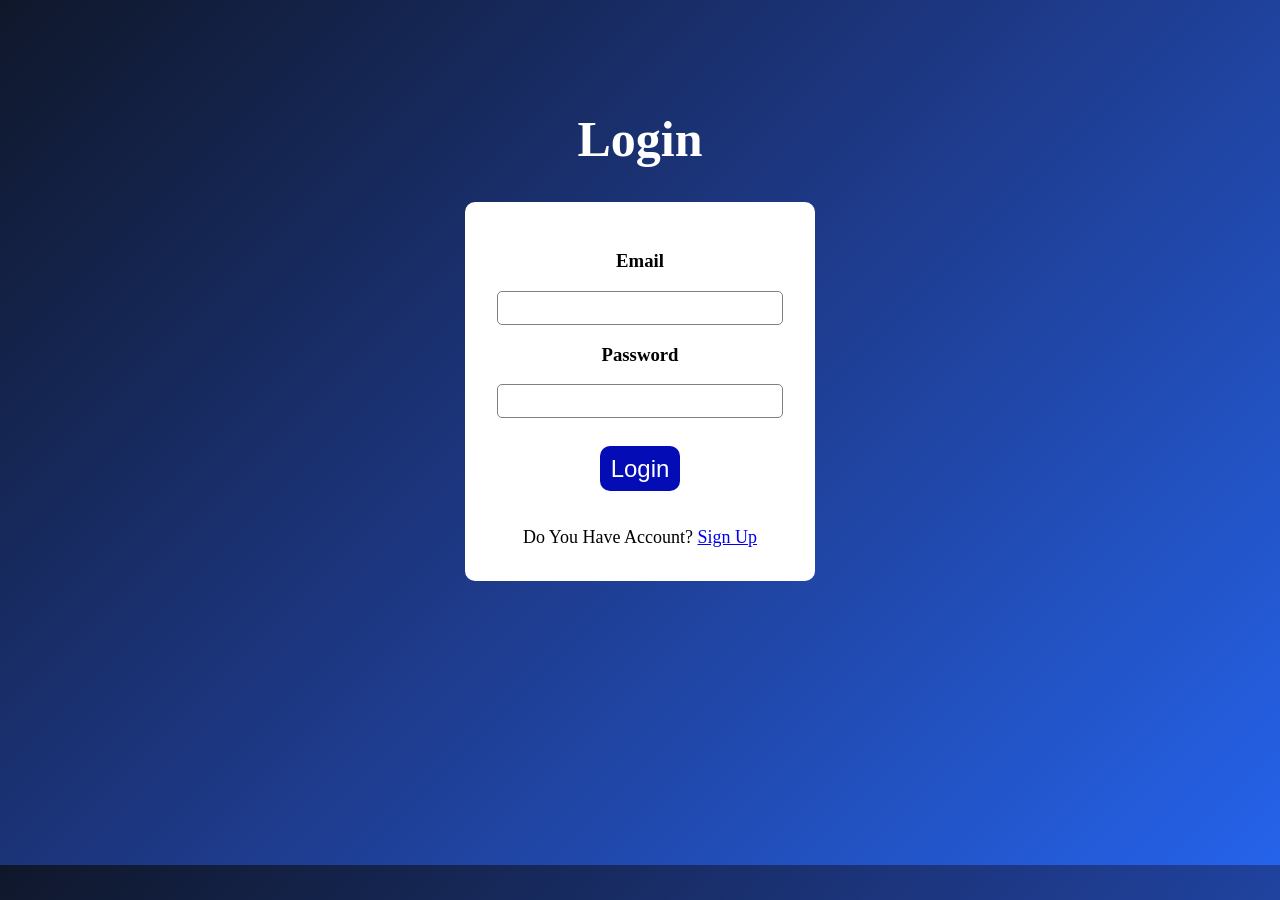
<file: index.html>
<!-- <!DOCTYPE html>
<html lang="en">

<head>
    <meta charset="UTF-8">
    <meta name="viewport" content="width=device-width, initial-scale=1.0">
    <title>Dashboard</title>
    <link rel="stylesheet" href="style.css">
</head>

<body>

  
    <button class="menu-btn" onclick="toggleSidebar()">☰</button>

   
    <div id="sidebar" class="sidebar">
        <h2>Dashboard</h2>



        <button class="logout-btn" onclick="logout()">Logout</button>
    </div>


    <div class="main-content">
        <h1 class="content">
            Welcome
            <b id="userEmail"></b>

        </h1>

        <h3 class="content">
            Hi
            <b id="userName"></b>
        </h3>
    </div>

    <script src="script.js"></script>


</body>

</html> -->

<!DOCTYPE html>
<html lang="en">

<head>
    <meta charset="UTF-8">
    <meta name="viewport" content="width=device-width, initial-scale=1.0">
    <title>Dashboard</title>
    <link rel="stylesheet" href="style.css">
</head>

<body>

    <!-- Menu Button -->
    <button class="menu-btn" onclick="toggleSidebar()">☰</button>

    <!-- Sidebar -->
    <aside id="sidebar" class="sidebar">
        <div>
            <h2>Dashboard</h2>
        </div>

        <button class="logout-btn" onclick="logout()">
            Logout
        </button>
    </aside>

    <!-- Overlay -->
    <div id="overlay" class="overlay" onclick="toggleSidebar()"></div>

    <!-- Main Content -->
    <main class="main-content">

        <div class="welcome-card">
            <h1>
                Welcome 👋
            </h1>

            <p class="email">
                <b id="userEmail"></b>
            </p>

            <h3>
                Hi, <b id="userName"></b> 🚀
            </h3>

            <p class="subtitle">
                Glad to see you back on your dashboard.
            </p>
        </div>

    </main>

    <script src="script.js"></script>

</body>

</html>
</file>
<file: style.css>
* {
    margin: 0;
    padding: 0;
    box-sizing: border-box;
}

body {
    min-height: 100vh;
    font-family: "Segoe UI", sans-serif;
    overflow-x: hidden;

    background: linear-gradient(
        135deg,
        #0f172a,
        #1e3a8a,
        #2563eb
    );

    color: white;
}

/* ===== Menu Button ===== */

.menu-btn {
    position: fixed;
    top: 20px;
    left: 20px;

    width: 50px;
    height: 50px;

    border: none;
    border-radius: 12px;

    background: rgba(255,255,255,0.15);
    backdrop-filter: blur(12px);

    color: white;
    font-size: 24px;
    cursor: pointer;

    z-index: 1100;

    transition: .3s ease;
}

.menu-btn:hover {
    transform: scale(1.08);
}

/* ===== Sidebar ===== */

.sidebar {
    position: fixed;
    top: 0;
    left: -280px;

    width: 280px;
    height: 100vh;

    background: rgba(15,23,42,.95);
    backdrop-filter: blur(20px);

    padding: 30px;

    display: flex;
    flex-direction: column;
    justify-content: space-between;

    transition: .4s ease;
    z-index: 1200;
}

.sidebar.active {
    left: 0;
}

.sidebar h2 {
    margin-top: 60px;
    font-size: 2rem;
    color: #60a5fa;
}

/* ===== Overlay ===== */

.overlay {
    position: fixed;
    inset: 0;

    background: rgba(0,0,0,.4);

    opacity: 0;
    visibility: hidden;

    transition: .3s;
    z-index: 1000;
}

.overlay.active {
    opacity: 1;
    visibility: visible;
}

/* ===== Logout ===== */

.logout-btn {
    width: 100%;
    padding: 14px;

    border: none;
    border-radius: 12px;

    background: #ef4444;
    color: white;

    font-size: 16px;
    font-weight: 600;

    cursor: pointer;
    transition: .3s;
}

.logout-btn:hover {
    background: #dc2626;
    transform: translateY(-2px);
}

/* ===== Main Content ===== */

.main-content {
    min-height: 100vh;

    display: flex;
    justify-content: center;
    align-items: center;

    padding: 20px;
}

/* ===== Welcome Card ===== */

.welcome-card {
    width: 100%;
    max-width: 700px;

    padding: 50px 35px;

    border-radius: 24px;

    background: rgba(255,255,255,0.12);
    backdrop-filter: blur(20px);

    border: 1px solid rgba(255,255,255,0.2);

    text-align: center;

    box-shadow: 0 20px 50px rgba(0,0,0,.25);
}

.welcome-card h1 {
    font-size: 3rem;
    margin-bottom: 15px;
}

.email {
    font-size: 1.1rem;
    margin-bottom: 20px;
    word-break: break-word;
}

.welcome-card h3 {
    font-size: 1.8rem;
    margin-bottom: 12px;
}

.subtitle {
    opacity: .85;
    font-size: 1rem;
}

/* ===== User Data ===== */

#userEmail,
#userName {
    color: #93c5fd;
}

/* ===== Tablet ===== */

@media (max-width: 768px) {

    .welcome-card {
        padding: 40px 25px;
    }

    .welcome-card h1 {
        font-size: 2.3rem;
    }

    .welcome-card h3 {
        font-size: 1.5rem;
    }

    .sidebar {
        width: 240px;
        left: -240px;
    }
}

/* ===== Mobile ===== */

@media (max-width: 480px) {

    .menu-btn {
        width: 45px;
        height: 45px;
    }

    .welcome-card {
        padding: 30px 20px;
    }

    .welcome-card h1 {
        font-size: 1.8rem;
    }

    .welcome-card h3 {
        font-size: 1.2rem;
    }

    .email {
        font-size: 14px;
    }

    .subtitle {
        font-size: 14px;
    }

    .sidebar {
        width: 220px;
        left: -220px;
    }
}
</file>
<file: login.css>
body {
      background: linear-gradient(135deg,
              #0f172a,
              #1e3a8a,
              #2563eb);
      height: 83vh;
  }

  h1 {
      color: white;
      font-size: 50px;
      text-align: center;
      margin-top: 110px;
  }

  .container {
      border: 2px solid black;
      padding: 30px 0px 15px 0px;
      width: 350px;
      /* display: block; */
      display: flex;
      flex-direction: column;
      margin: auto;
      border-radius: 10px;
      flex-wrap: wrap;
      align-items: center;
      background: white;
      border-style: none;
  }

  input {
      width: 280px;
      height: 30px;
      font-size: 20px;
      border: 1px solid gray;
      border-radius: 5px;
      outline: none;
      transition: all 0.3s ease;
  }

  input:focus {
      border: 2px solid #2563eb;
      box-shadow: 0 0 8px rgba(2, 82, 255, 0.4);
  }

  h3 {
      text-align: left;
  }

  button {
      margin-top: 10px;
      height: 45px;
      width: 80px;
      cursor: pointer;
      background: rgb(3, 12, 181);
      border-radius: 10px;
      border: none;
      color: white;
      font-size: 24px;
  }

  button:hover {
      /* transition: -1s; */
      transform: scale(1.05);
      box-shadow: 0 8px 20px rgba(70, 78, 229, 0.4);
  }

  p {
      font-size: 18px;
  }
</file>
